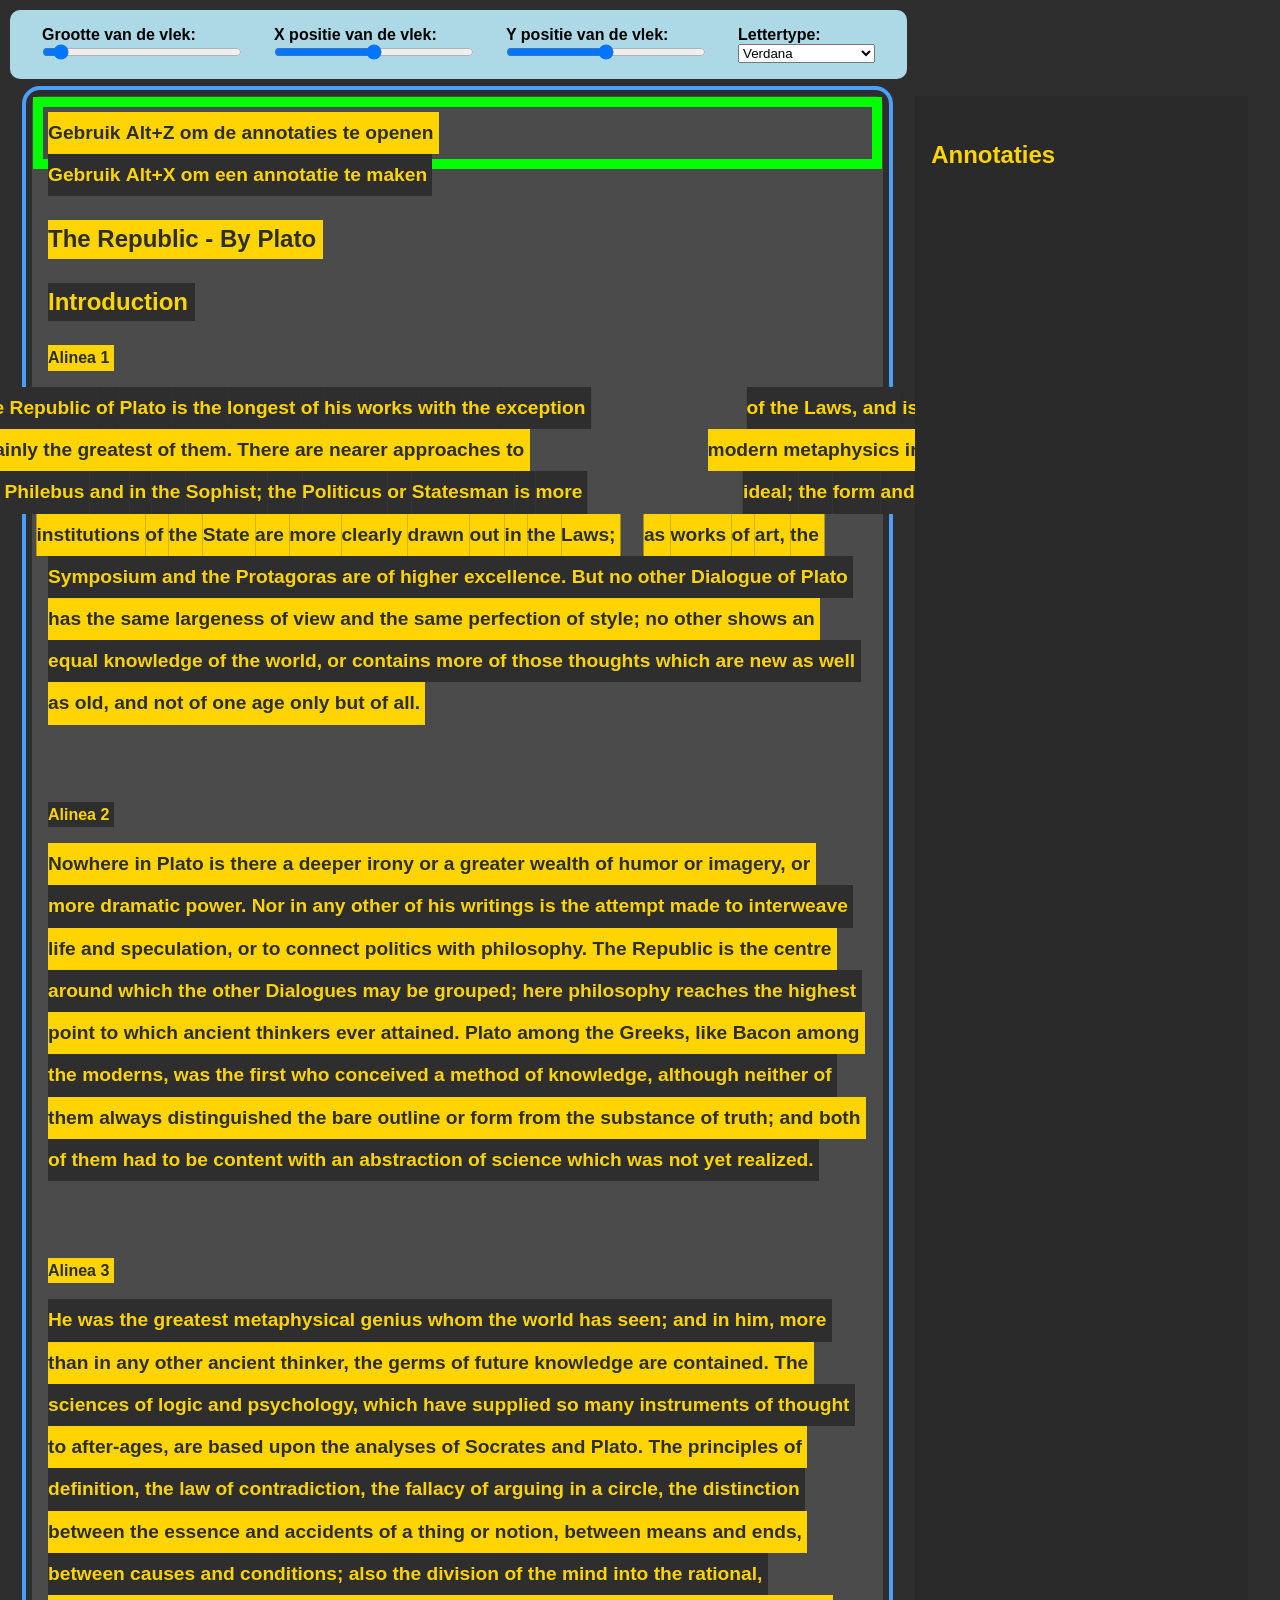
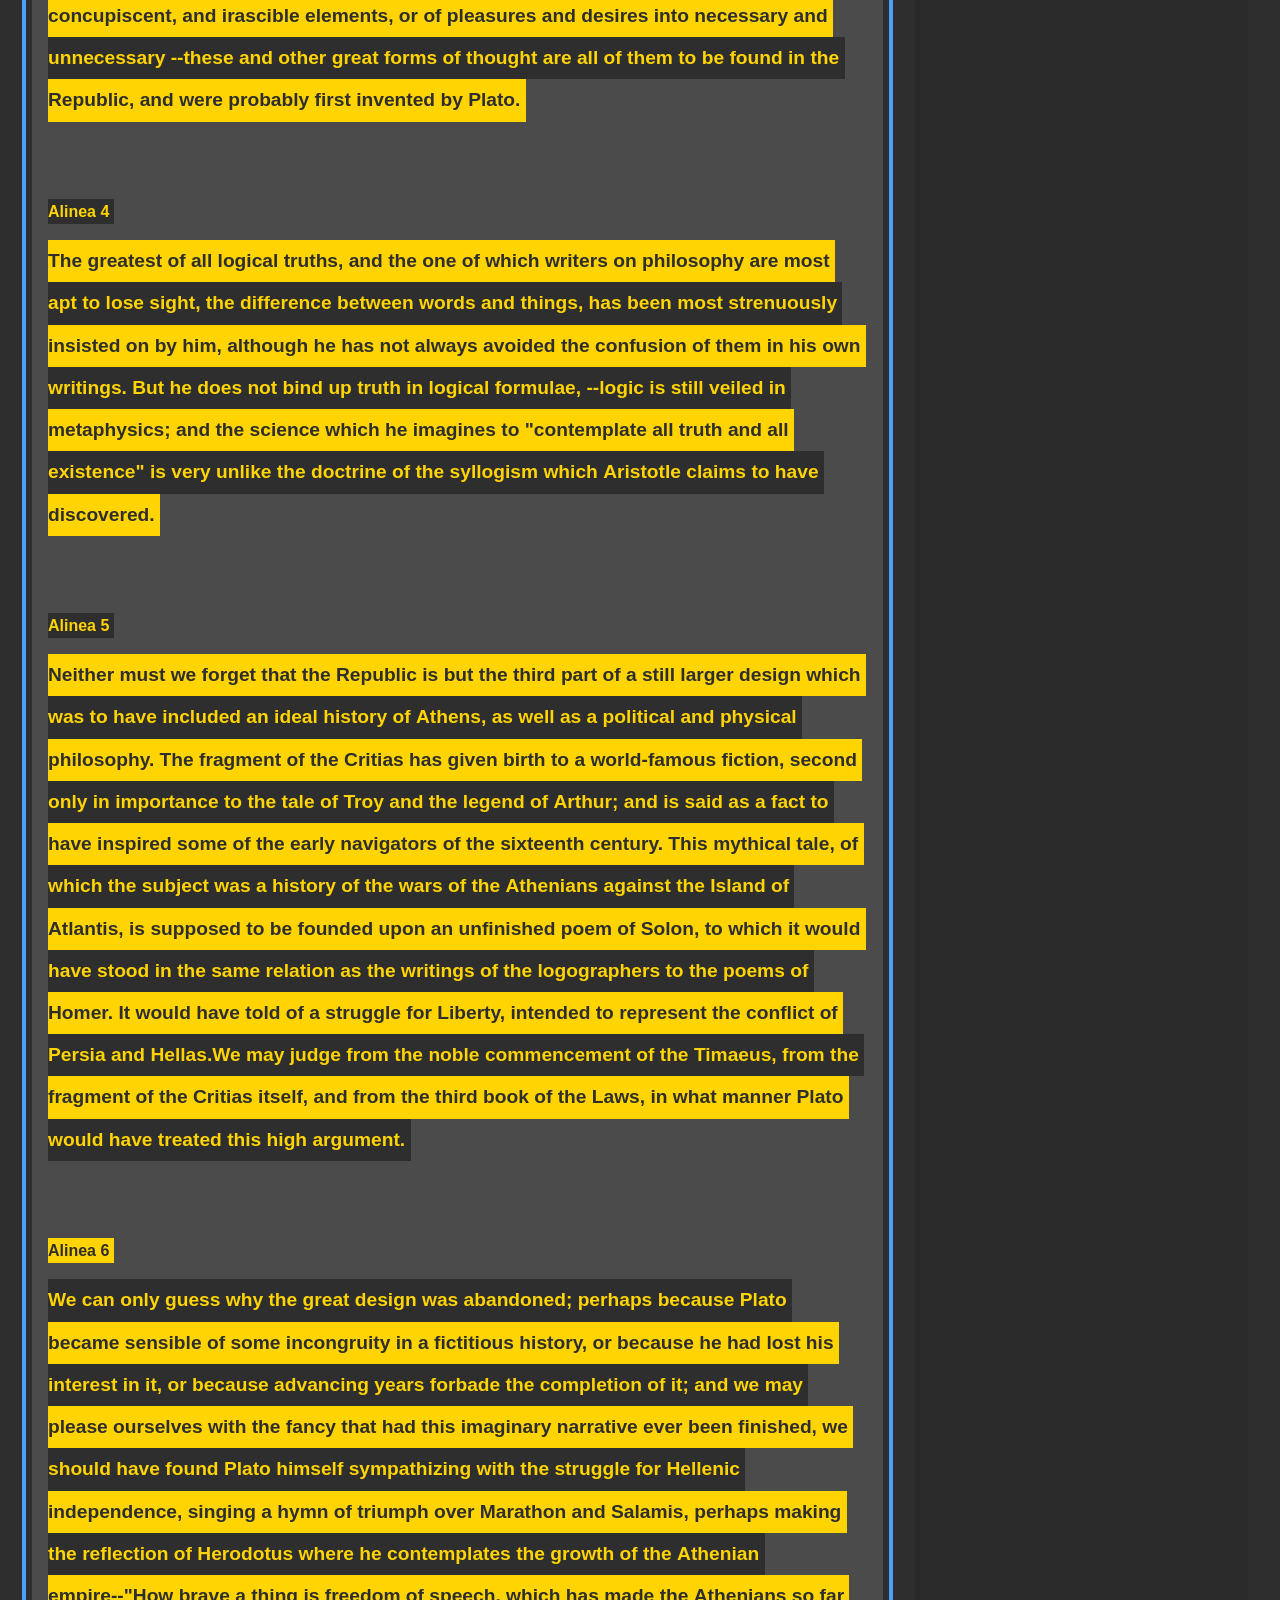
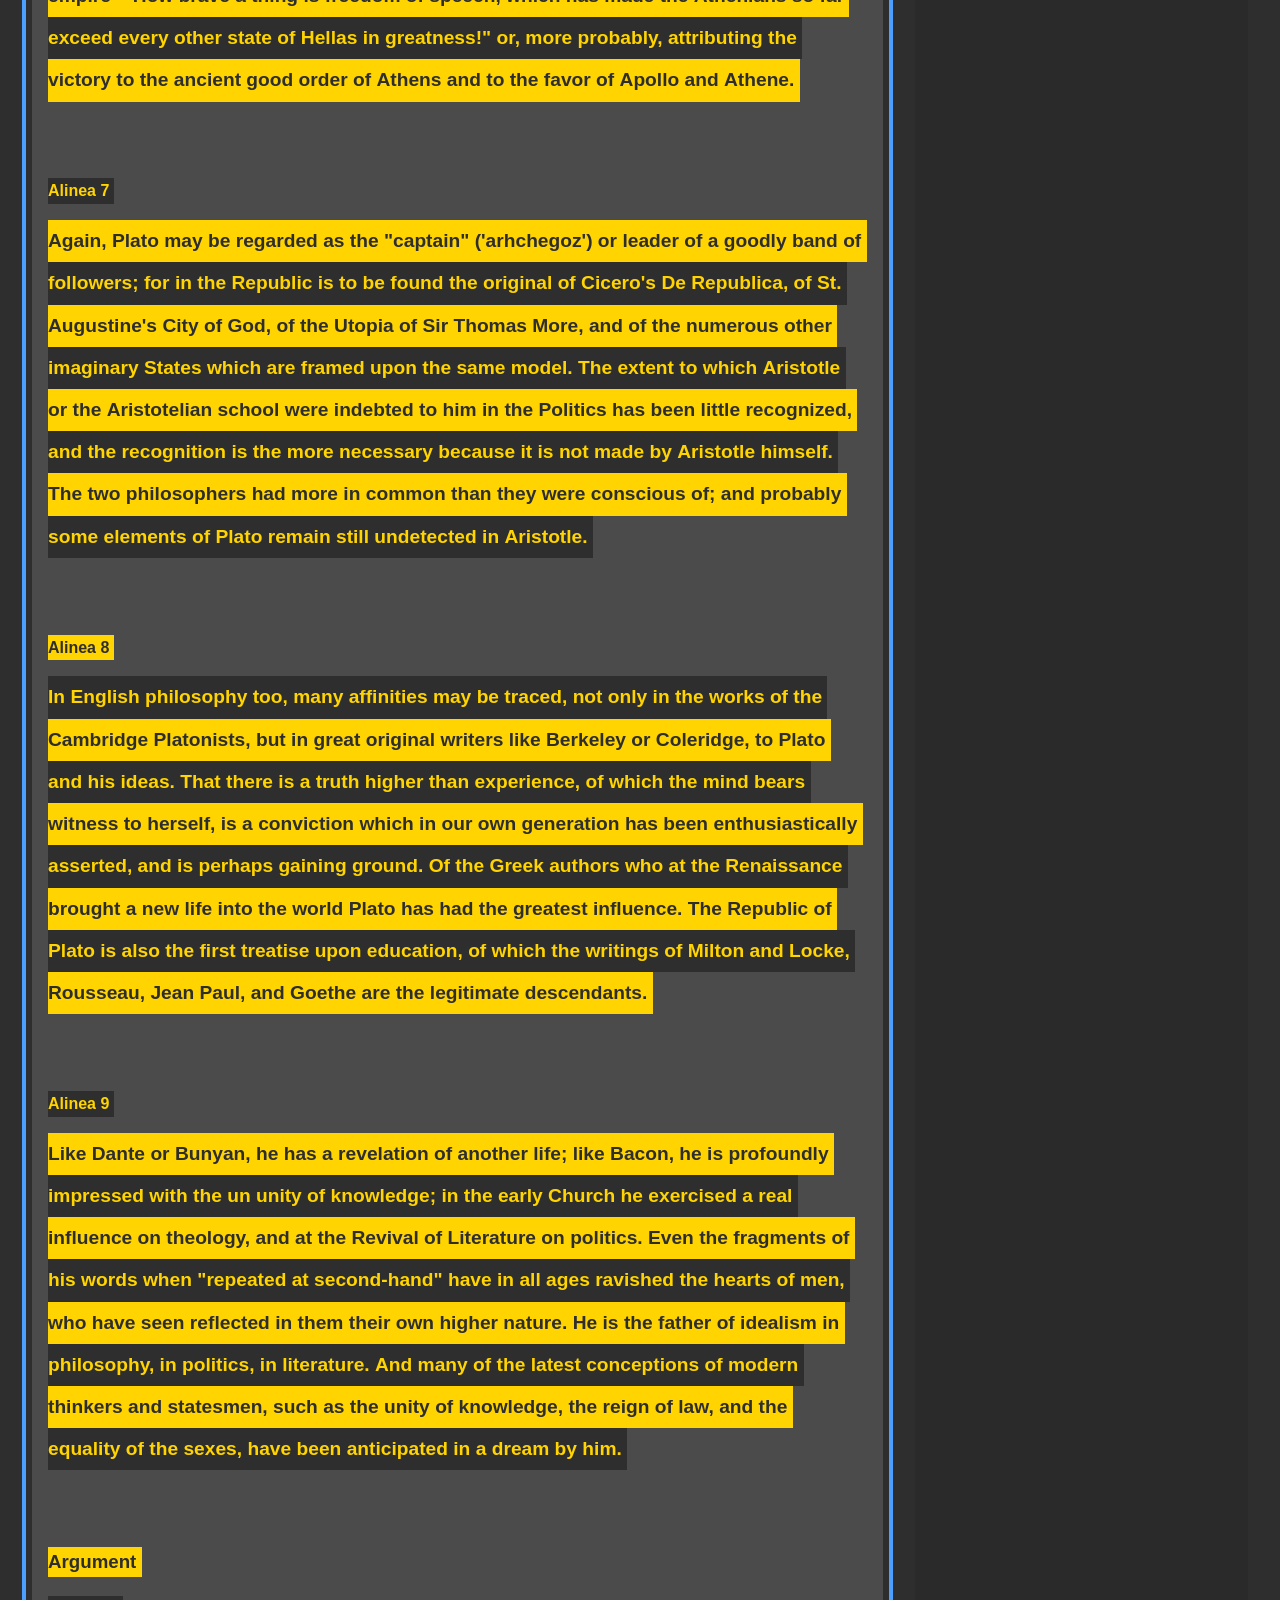
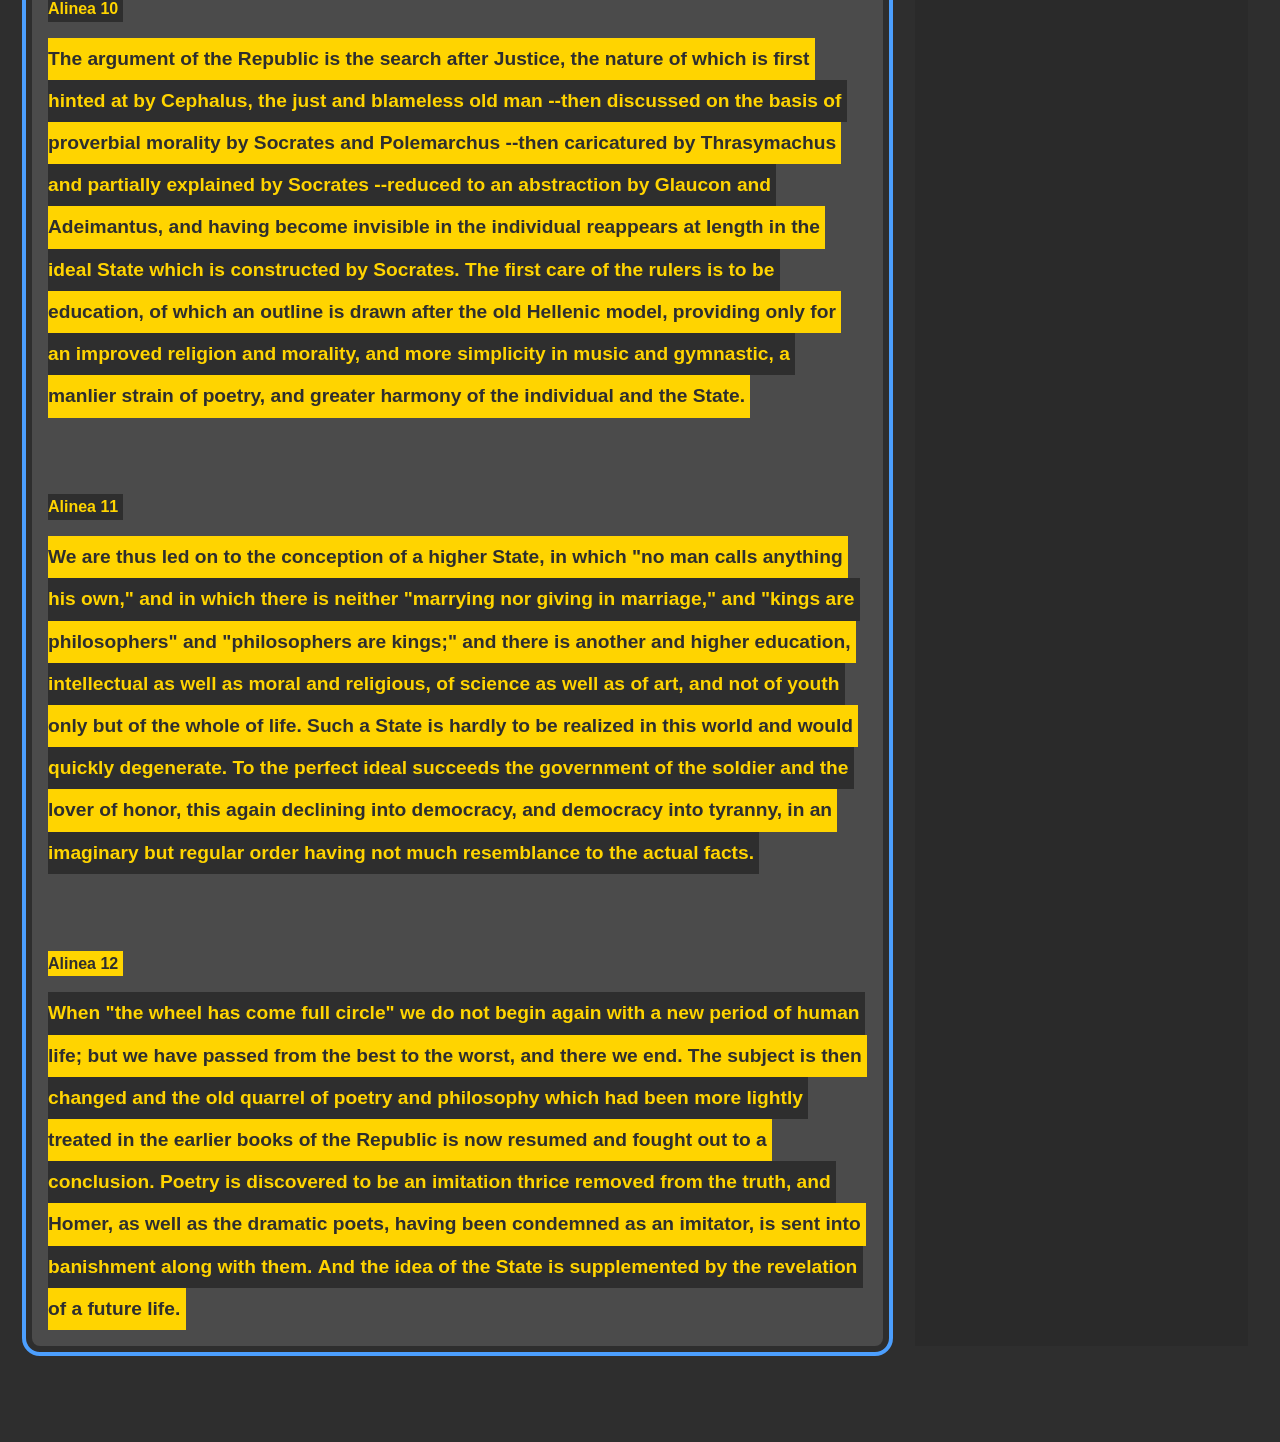
<file: index.html>
<!DOCTYPE html>
<html>

<head>
    <meta charset="UTF-8">
    <meta name="viewport" content="width=device-width, initial-scale=1.0">
    <title>Document</title>
    <link rel="stylesheet" href="style.css">
</head>

<body>
    <form id="distortion-menu">
        <label>
            Grootte van de vlek:
            <input type="range" id="distortion-size" min="0" max="1000" value="0">
        </label>
        <label>
            X positie van de vlek:
            <input type="range" id="distortion-x" min="0" max="100" value="0">
        </label>
        <label>
            Y positie van de vlek:
            <input type="range" id="distortion-y" min="0" max="100" value="0">
        </label>
        <label>
            Lettertype:
            <select id="font-selector">
                <option value="Verdana, sans-serif">Verdana</option>
                <option value="Arial, sans-serif">Arial</option>
                <option value="Tahoma, sans-serif">Tahoma</option>
                <option value="'Trebuchet MS', sans-serif">Trebuchet MS</option>

                <option value="'Segoe UI', sans-serif">Segoe UI</option>
                <option value="Roboto, sans-serif">Roboto</option>
                <option value="Inter, sans-serif">Inter</option>

                <option value="'Comic Sans MS', cursive">Comic Sans</option>
                <option value="'Courier New', monospace">Courier (typewriter)</option>
            </select>
        </label>
    </form>
    
    <main>
        <!-- Stuk tekst van https://classics.mit.edu/Plato/republic.1.introduction.html -->

        <article class="text" id="introduction">
            <p class="explanation" tabindex="0">Gebruik Alt+Z om de annotaties te openen</p>
            <p class="explanation" tabindex="0">Gebruik Alt+X om een annotatie te maken</p>
            <h1 tabindex="0" lang="en-GB">The Republic - By Plato</h1>
            <h2 tabindex="0" lang="en-GB">Introduction</h2>

            <h4>Alinea 1</h4>  
            <p aria-label="The Republic of Plato is the longest of his works with the exception of the Laws, and is certainly the
                greatest of them. There are nearer approaches to modern metaphysics in the Philebus and in the Sophist; the
                Politicus or Statesman is more ideal; the form and institutions of the State are more clearly drawn out in
                the Laws; as works of art, the Symposium and the Protagoras are of higher excellence. But no other Dialogue
                of Plato has the same largeness of view and the same perfection of style; no other shows an equal knowledge
                of the world, or contains more of those thoughts which are new as well as old, and not of one age only but
                of all." class="paragraph" tabindex="0" lang="en-GB">
                
                The Republic of Plato is the longest of his works with the exception of the Laws, and is certainly the
                greatest of them. There are nearer approaches to modern metaphysics in the Philebus and in the Sophist; the
                Politicus or Statesman is more ideal; the form and institutions of the State are more clearly drawn out in
                the Laws; as works of art, the Symposium and the Protagoras are of higher excellence. But no other Dialogue
                of Plato has the same largeness of view and the same perfection of style; no other shows an equal knowledge
                of the world, or contains more of those thoughts which are new as well as old, and not of one age only but
                of all.
            </p>

            <h4>Alinea 2</h4>
            <p aria-label="Nowhere in Plato is there a deeper irony or a greater wealth of humor or imagery, or more dramatic
                power. Nor in any other of his writings is the attempt made to interweave life and speculation, or to
                connect politics with philosophy. The Republic is the centre around which the other Dialogues may be
                grouped; here philosophy reaches the highest point to which ancient thinkers ever attained. Plato among the
                Greeks, like Bacon among the moderns, was the first who conceived a method of knowledge, although neither of
                them always distinguished the bare outline or form from the substance of truth; and both of them had to be
                content with an abstraction of science which was not yet realized." class="paragraph" tabindex="0" lang="en-GB">

                Nowhere in Plato is there a deeper irony or a greater wealth of humor or imagery, or more dramatic
                power. Nor in any other of his writings is the attempt made to interweave life and speculation, or to
                connect politics with philosophy. The Republic is the centre around which the other Dialogues may be
                grouped; here philosophy reaches the highest point to which ancient thinkers ever attained. Plato among the
                Greeks, like Bacon among the moderns, was the first who conceived a method of knowledge, although neither of
                them always distinguished the bare outline or form from the substance of truth; and both of them had to be
                content with an abstraction of science which was not yet realized.
            </p>

            <h4>Alinea 3</h4>
            <p aria-label="He was the greatest metaphysical genius whom the world has seen; and in him, more than in any other ancient 
                thinker, the germs of future knowledge are contained. The sciences of logic and psychology, which have supplied 
                so many instruments of thought to after-ages, are based upon the analyses of Socrates and Plato. The principles of 
                definition, the law of contradiction, the fallacy of arguing in a circle, the distinction between the essence and 
                accidents of a thing or notion, between means and ends, between causes and conditions; also the division of the mind 
                into the rational, concupiscent, and irascible elements, or of pleasures and desires into necessary and
                unnecessary --these and other great forms of thought are all of them to be found in the Republic, and were
                probably first invented by Plato." class="paragraph" tabindex="0" lang="en-GB">

                He was the greatest metaphysical genius whom the world has seen; and in him, more than in any other ancient 
                thinker, the germs of future knowledge are contained. The sciences of logic and psychology, which have supplied 
                so many instruments of thought to after-ages, are based upon the analyses of Socrates and Plato. The principles of 
                definition, the law of contradiction, the fallacy of arguing in a circle, the distinction between the essence and 
                accidents of a thing or notion, between means and ends, between causes and conditions; also the division of the mind 
                into the rational, concupiscent, and irascible elements, or of pleasures and desires into necessary and
                unnecessary --these and other great forms of thought are all of them to be found in the Republic, and were
                probably first invented by Plato.
            </p>

            <h4>Alinea 4</h4>
            <p aria-label="The greatest of all logical truths, and the one of which writers on
                philosophy are most apt to lose sight, the difference between words and things, has been most strenuously
                insisted on by him, although he has not always avoided the confusion of them in his own writings. But he
                does not bind up truth in logical formulae, --logic is still veiled in metaphysics; and the science which he
                imagines to "contemplate all truth and all existence" is very unlike the doctrine of the syllogism which
                Aristotle claims to have discovered." class="paragraph" tabindex="0" lang="en-GB">

                The greatest of all logical truths, and the one of which writers on
                philosophy are most apt to lose sight, the difference between words and things, has been most strenuously
                insisted on by him, although he has not always avoided the confusion of them in his own writings. But he
                does not bind up truth in logical formulae, --logic is still veiled in metaphysics; and the science which he
                imagines to "contemplate all truth and all existence" is very unlike the doctrine of the syllogism which
                Aristotle claims to have discovered.
            </p>

            <h4>Alinea 5</h4>
            <p aria-label="Neither must we forget that the Republic is but the third part of a still larger design which was to have
                included an ideal history of Athens, as well as a political and physical philosophy. The fragment of the
                Critias has given birth to a world-famous fiction, second only in importance to the tale of Troy and the
                legend of Arthur; and is said as a fact to have inspired some of the early navigators of the sixteenth
                century. This mythical tale, of which the subject was a history of the wars of the Athenians against the
                Island of Atlantis, is supposed to be founded upon an unfinished poem of Solon, to which it would have stood
                in the same relation as the writings of the logographers to the poems of Homer. It would have told of a
                struggle for Liberty, intended to represent the conflict of Persia and Hellas.We may judge from the noble 
                commencement of the Timaeus, from the fragment of the Critias itself, and from the third book of the Laws,
                in what manner Plato would have treated this high argument." class="paragraph" tabindex="0" lang="en-GB">

                Neither must we forget that the Republic is but the third part of a still larger design which was to have
                included an ideal history of Athens, as well as a political and physical philosophy. The fragment of the
                Critias has given birth to a world-famous fiction, second only in importance to the tale of Troy and the
                legend of Arthur; and is said as a fact to have inspired some of the early navigators of the sixteenth
                century. This mythical tale, of which the subject was a history of the wars of the Athenians against the
                Island of Atlantis, is supposed to be founded upon an unfinished poem of Solon, to which it would have stood
                in the same relation as the writings of the logographers to the poems of Homer. It would have told of a
                struggle for Liberty, intended to represent the conflict of Persia and Hellas.We may judge from the noble 
                commencement of the Timaeus, from the fragment of the Critias itself, and from the third book of the Laws,
                in what manner Plato would have treated this high argument.
            </p>

            <h4>Alinea 6</h4>
            <p aria-label="We can only guess why the great design was abandoned; perhaps because Plato became sensible of some 
                incongruity in a fictitious history, or because he had lost his interest in it, or because advancing years 
                forbade the completion of it; and we may please ourselves with the fancy that had this imaginary narrative 
                ever been finished, we should have found Plato himself sympathizing with the struggle for Hellenic independence, 
                singing a hymn of triumph over Marathon and Salamis, perhaps making the reflection of Herodotus where he contemplates 
                the growth of the Athenian empire--"How brave a thing is freedom of speech, which has made the Athenians so far 
                exceed every other state of Hellas in greatness!" or, more probably, attributing the victory to the ancient 
                good order of Athens and to the favor of Apollo and Athene." class="paragraph" tabindex="0" lang="en-GB">

                We can only guess why the great design was abandoned; perhaps because Plato became sensible of some 
                incongruity in a fictitious history, or because he had lost his interest in it, or because advancing years 
                forbade the completion of it; and we may please ourselves with the fancy that had this imaginary narrative 
                ever been finished, we should have found Plato himself sympathizing with the struggle for Hellenic independence, 
                singing a hymn of triumph over Marathon and Salamis, perhaps making the reflection of Herodotus where he contemplates 
                the growth of the Athenian empire--"How brave a thing is freedom of speech, which has made the Athenians so far 
                exceed every other state of Hellas in greatness!" or, more probably, attributing the victory to the ancient 
                good order of Athens and to the favor of Apollo and Athene.
            </p>

            <h4>Alinea 7</h4>
            <p aria-label="Again, Plato may be regarded as the "captain" (arhchegoz) or leader of a goodly band of followers; for in
                the Republic is to be found the original of Cicero's De Republica, of St. Augustine's City of God, of the
                Utopia of Sir Thomas More, and of the numerous other imaginary States which are framed upon the same model.
                The extent to which Aristotle or the Aristotelian school were indebted to him in the Politics has been
                little recognized, and the recognition is the more necessary because it is not made by Aristotle himself.
                The two philosophers had more in common than they were conscious of; and probably some elements of Plato
                remain still undetected in Aristotle." class="paragraph" tabindex="0" lang="en-GB">

                Again, Plato may be regarded as the "captain" ('arhchegoz') or leader of a goodly band of followers; for in
                the Republic is to be found the original of Cicero's De Republica, of St. Augustine's City of God, of the
                Utopia of Sir Thomas More, and of the numerous other imaginary States which are framed upon the same model.
                The extent to which Aristotle or the Aristotelian school were indebted to him in the Politics has been
                little recognized, and the recognition is the more necessary because it is not made by Aristotle himself.
                The two philosophers had more in common than they were conscious of; and probably some elements of Plato
                remain still undetected in Aristotle. 
            </p>

            <h4>Alinea 8</h4>
            <p aria-label="In English philosophy too, many affinities may be traced, not only in
                the works of the Cambridge Platonists, but in great original writers like Berkeley or Coleridge, to Plato
                and his ideas. That there is a truth higher than experience, of which the mind bears witness to herself, is
                a conviction which in our own generation has been enthusiastically asserted, and is perhaps gaining ground.
                Of the Greek authors who at the Renaissance brought a new life into the world Plato has had the greatest
                influence. The Republic of Plato is also the first treatise upon education, of which the writings of Milton
                and Locke, Rousseau, Jean Paul, and Goethe are the legitimate descendants." class="paragraph" tabindex="0" lang="en-GB">

                In English philosophy too, many affinities may be traced, not only in
                the works of the Cambridge Platonists, but in great original writers like Berkeley or Coleridge, to Plato
                and his ideas. That there is a truth higher than experience, of which the mind bears witness to herself, is
                a conviction which in our own generation has been enthusiastically asserted, and is perhaps gaining ground.
                Of the Greek authors who at the Renaissance brought a new life into the world Plato has had the greatest
                influence. The Republic of Plato is also the first treatise upon education, of which the writings of Milton
                and Locke, Rousseau, Jean Paul, and Goethe are the legitimate descendants.
            </p>

            <h4>Alinea 9</h4>
            <p aria-label="Like Dante or Bunyan, he has a revelation of another life; like Bacon, he is profoundly impressed with the un 
                unity of knowledge; in the early Church he exercised a real influence on theology, and at the Revival of Literature 
                on politics. Even the fragments of his words when "repeated at second-hand" have in all ages ravished the hearts of 
                men, who have seen reflected in them their own higher nature. He is the father of idealism in philosophy, in
                politics, in literature. And many of the latest conceptions of modern thinkers and statesmen, such as the
                unity of knowledge, the reign of law, and the equality of the sexes, have been anticipated in a dream by
                him." class="paragraph" tabindex="0" lang="en-GB">

                Like Dante or Bunyan, he has a revelation of another life; like Bacon, he is profoundly impressed with the un 
                unity of knowledge; in the early Church he exercised a real influence on theology, and at the Revival of Literature 
                on politics. Even the fragments of his words when "repeated at second-hand" have in all ages ravished the hearts of 
                men, who have seen reflected in them their own higher nature. He is the father of idealism in philosophy, in
                politics, in literature. And many of the latest conceptions of modern thinkers and statesmen, such as the
                unity of knowledge, the reign of law, and the equality of the sexes, have been anticipated in a dream by
                him.
            </p>

            <h3>Argument</h3>
            <h4>Alinea 10</h4>
            <p aria-label="The argument of the Republic is the search after Justice, the nature of which is first hinted at by Cephalus,
                the just and blameless old man --then discussed on the basis of proverbial morality by Socrates and
                Polemarchus --then caricatured by Thrasymachus and partially explained by Socrates --reduced to an
                abstraction by Glaucon and Adeimantus, and having become invisible in the individual reappears at length in
                the ideal State which is constructed by Socrates. The first care of the rulers is to be education, of which
                an outline is drawn after the old Hellenic model, providing only for an improved religion and morality, and
                more simplicity in music and gymnastic, a manlier strain of poetry, and greater harmony of the individual
                and the State." class="paragraph" tabindex="0" lang="en-GB">

                The argument of the Republic is the search after Justice, the nature of which is first hinted at by Cephalus,
                the just and blameless old man --then discussed on the basis of proverbial morality by Socrates and
                Polemarchus --then caricatured by Thrasymachus and partially explained by Socrates --reduced to an
                abstraction by Glaucon and Adeimantus, and having become invisible in the individual reappears at length in
                the ideal State which is constructed by Socrates. The first care of the rulers is to be education, of which
                an outline is drawn after the old Hellenic model, providing only for an improved religion and morality, and
                more simplicity in music and gymnastic, a manlier strain of poetry, and greater harmony of the individual
                and the State.
            </p>

            <h4>Alinea 11</h4>
            <p aria-label="We are thus led on to the conception of a higher State, in which "no man calls anything his
                own," and in which there is neither marrying nor giving in marriage, and kings are philosophers and
                philosophers are kings; and there is another and higher education, intellectual as well as moral and
                religious, of science as well as of art, and not of youth only but of the whole of life. Such a State is
                hardly to be realized in this world and would quickly degenerate. To the perfect ideal succeeds the
                government of the soldier and the lover of honor, this again declining into democracy, and democracy into
                tyranny, in an imaginary but regular order having not much resemblance to the actual facts." class="paragraph" tabindex="0" lang="en-GB">

                We are thus led on to the conception of a higher State, in which "no man calls anything his
                own," and in which there is neither "marrying nor giving in marriage," and "kings are philosophers" and
                "philosophers are kings;" and there is another and higher education, intellectual as well as moral and
                religious, of science as well as of art, and not of youth only but of the whole of life. Such a State is
                hardly to be realized in this world and would quickly degenerate. To the perfect ideal succeeds the
                government of the soldier and the lover of honor, this again declining into democracy, and democracy into
                tyranny, in an imaginary but regular order having not much resemblance to the actual facts.
            </p>

            <h4>Alinea 12</h4>
            <p aria-label="When the wheel has come full circle we do not begin again with a new period of human life; but we have 
                passed from the best to the worst, and there we end. The subject is then changed and the old quarrel of poetry and
                philosophy which had been more lightly treated in the earlier books of the Republic is now resumed and
                fought out to a conclusion. Poetry is discovered to be an imitation thrice removed from the truth, and
                Homer, as well as the dramatic poets, having been condemned as an imitator, is sent into banishment along
                with them. And the idea of the State is supplemented by the revelation of a future life." class="paragraph" tabindex="0" lang="en-GB">

                When "the wheel has come full circle" we do not begin again with a new period of human life; but we have 
                passed from the best to the worst, and there we end. The subject is then changed and the old quarrel of poetry and
                philosophy which had been more lightly treated in the earlier books of the Republic is now resumed and
                fought out to a conclusion. Poetry is discovered to be an imitation thrice removed from the truth, and
                Homer, as well as the dramatic poets, having been condemned as an imitator, is sent into banishment along
                with them. And the idea of the State is supplemented by the revelation of a future life.
            </p>
        </article>

        <div class="annotations">
            <h2>Annotaties</h2>
            <div id="anno-list"></div>
        </div>

        <div id="distorter" aria-hidden="true"></div>
        <div class="sr-only" id="anno-status" role="status" aria-live="assertive" aria-atomic="true"></div>

        <template id="anno-editor-template">
            <div class="anno-editor">
                <h4 class="anno-heading"></h4>
                <label>
                    Annotatie:
                    <textarea id="anno-input"></textarea>
                </label>
                <button id="save-anno">Opslaan</button>
            </div>
        </template>

        <template id="anno-item-template">
            <div class="annotation-item" tabindex="0" role="group">
                <h4 class="anno-heading"></h4>
                <p class="anno-text"></p>

                <div class="anno-actions">
                    <button class="edit-btn">Bewerken</button>
                    <button class="delete-btn">Verwijderen</button>
                </div>
            </div>
        </template>

    <script src="Scripts/distortion.js"></script>
    <script src="Scripts/annotation.js"></script>
    <script src="Scripts/font-changer.js"></script>
    <script src="Scripts/focus.js"></script>

   </main>     
</body>

</html>
</file>
<file: style.css>
* {
  margin: 0;
  padding: 0;
  box-sizing: border-box;
}

:root {
  --dark-grey: #2E2E2E;
  --normal-grey: #2a2a2a;
  --light-grey: #797979;
  --focus-grey: #4B4B4B;
  --yellow: #FFD400;
}

body {
  margin: 0;
  font-family: sans-serif;
  overflow-x: hidden;
  /* overflow: clip; */
  background: var(--dark-grey);
  color: var(--yellow);
}

main {
  display: flex;
  padding:  6em 2em;
  gap: 2em;

}

h1,
h2,
h3,
h4,
h5,
h6 {
  margin: 1em 0;
  line-height: 1.6em;
}

.text {
  max-width: 70%;
  margin: 0 auto;
  line-height: 1.6em;
  position: relative;
  color: var(--yellow);
  background: var(--normal-grey);
  padding: 1em;

  p {
    font-size: 1.2rem;
    line-height: 2.2em;
    font-weight: bold;
  }

  ;

  p:not(:last-child):not(.explanation) {
    margin-bottom: 4em;
  }
}

.text span {
  display: inline-block;
  white-space: pre-wrap;
}

#distorter {
  position: fixed;
  top: 50%;
  left: 50%;
  width: 150px;
  height: 150px;
  border-radius: 50%;
  transform: translate(-50%, -50%);
  pointer-events: none;
  background-color: rgba(255, 0, 0, 0);
}

form#distortion-menu {
  position: fixed;
  display: flex;
  top: 10px;
  left: 10px;
  background: lightblue;
  border-radius: 10px;
  font-weight: bold;
  color: black;
  padding: 1em;
  z-index: 1000;

  label {
    margin: 0 1em;
  }
}

label {
  display: flex;
  flex-direction: column;

  input {
    width: 200px;
  }
}

.sr-only {
  position: absolute;
  width: 1px;
  height: 1px;
  padding: 0;
  margin: -1px;
  overflow: hidden;
  clip: rect(0, 0, 0, 0);
  white-space: nowrap;
  border: 0;
}

.annotations {
  max-width: 30%;
  width: 100%;
  z-index: 1;
  position: relative;
  overflow: visible;
  display: block;
  background: var(--normal-grey);
  padding: 1em;

  h2 {
    position: sticky;
    top: 0;
  }
}

#anno-list {
  position: relative;
  width: 100%;
}

.annotation-item,
.anno-new {
  background: var(--light-grey);
  padding: 1em;
  border-radius: 5px;
  font-size: 1.2em;
  font-weight: bold;
  width: 100%;
  z-index: 2;
}

button {
  margin-top: 1em;
  padding: 0.5em 1em;
  background: var(--yellow);
  border: none;
  border-radius: 5px;
  cursor: pointer;
  font-weight: bold;
}

.mode-active {
    outline: 4px solid #4c9ffe;
    outline-offset: 6px;
    border-radius: 8px;
    background: var(--focus-grey);
}

*:focus {
  outline: 10px solid lime;
  outline-offset: 5px;
}
</file>
